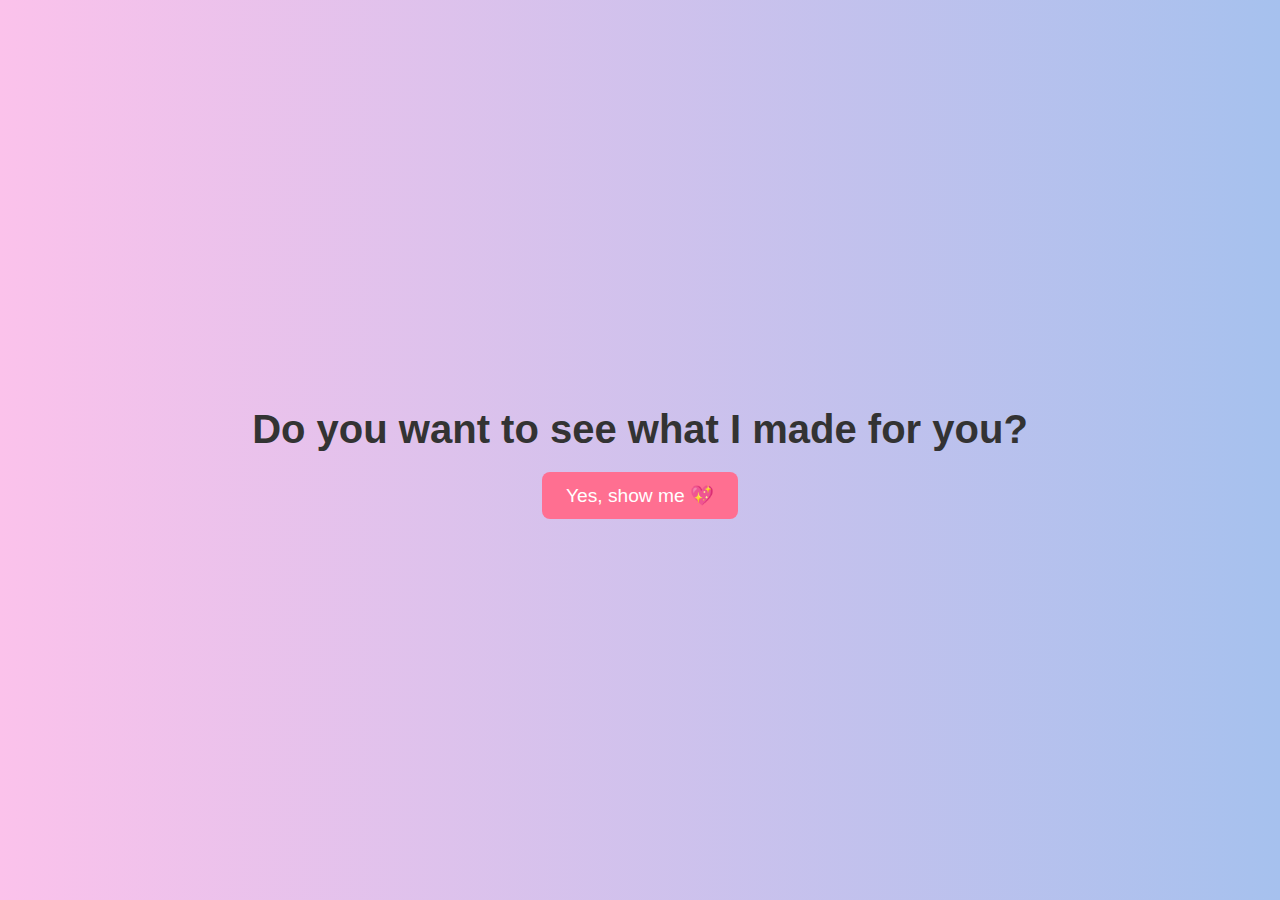
<file: index.html>
<!DOCTYPE html>
<html lang="en">
<head>
  <meta charset="UTF-8">
  <title>For You 💝</title>
  <style>
    body {
      background: linear-gradient(to right, #fbc2eb, #a6c1ee);
      font-family: 'Segoe UI', sans-serif;
      text-align: center;
      color: #333;
      height: 100vh;
      margin: 0;
      display: flex;
      flex-direction: column;
      justify-content: center;
      align-items: center;
    }
    h1 { font-size: 2.5rem; margin-bottom: 20px; }
    button {
      padding: 12px 24px;
      font-size: 1.2rem;
      border: none;
      background-color: #ff6f91;
      color: white;
      border-radius: 8px;
      cursor: pointer;
    }
    button:hover {
      background-color: #ff3f6c;
    }
  </style>
</head>
<body>
  <h1>Do you want to see what I made for you?</h1>
  <button onclick="location.href='surprise.html'">Yes, show me 💖</button>
</body>
</html>
</file>
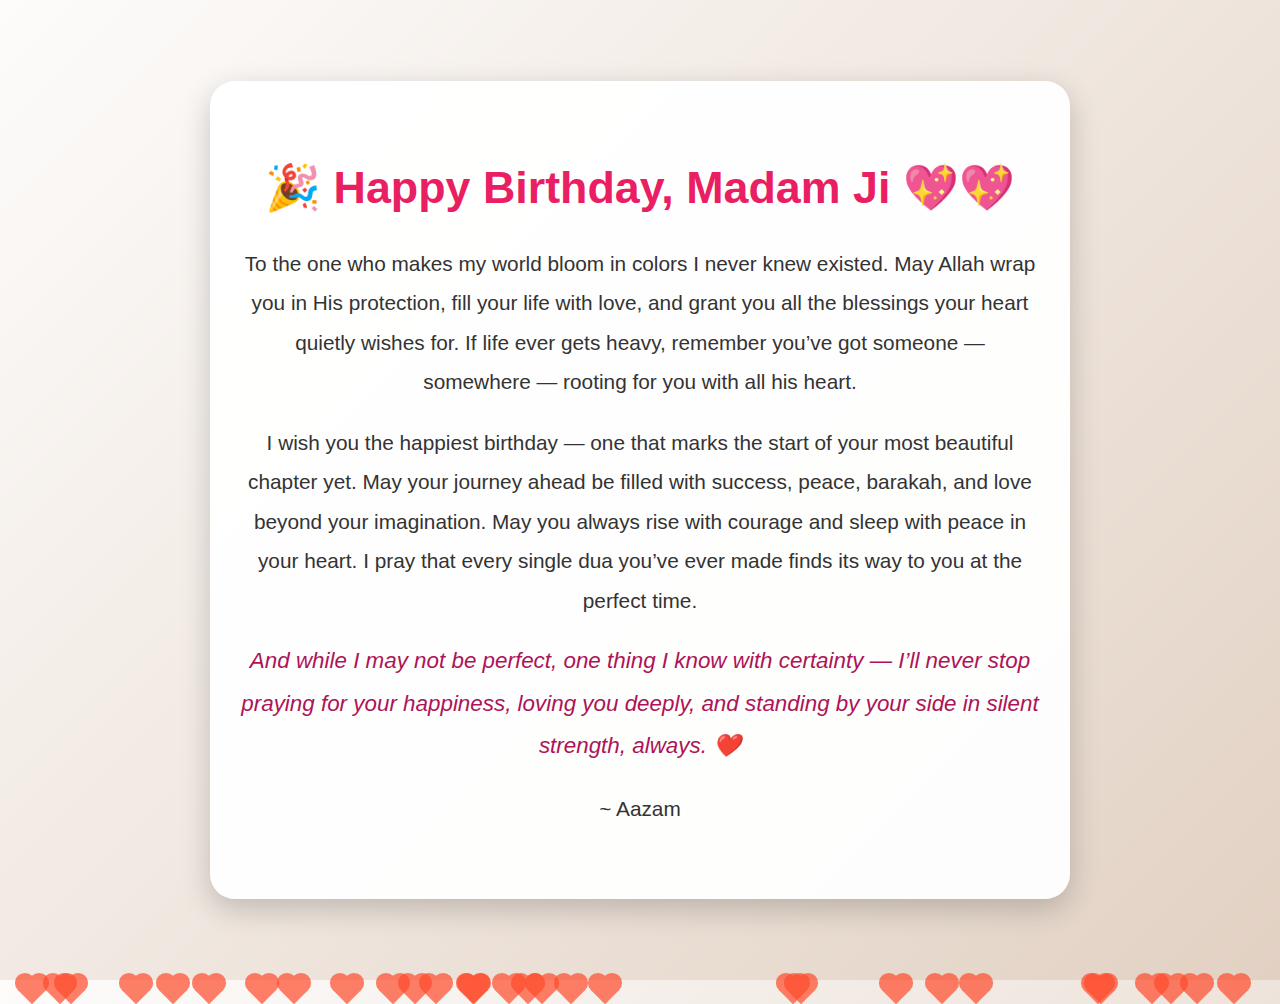
<file: birthday.html>
<!DOCTYPE html>
<html lang="en">
<head>
  <meta charset="UTF-8">
  <title>Happy Birthday 💖</title>
  <style>
    body {
      margin: 0;
      padding: 0;
      background: linear-gradient(135deg, #fdfcfb 0%, #e2d1c3 100%);
      font-family: 'Segoe UI', sans-serif;
      color: #333;
      overflow-x: hidden;
    }

    .wrapper {
      min-height: 100vh;
      display: flex;
      align-items: center;
      justify-content: center;
      padding: 40px 20px;
    }

    .message-box {
      max-width: 800px;
      background: rgba(255, 255, 255, 0.95);
      padding: 50px 30px;
      border-radius: 25px;
      box-shadow: 0 10px 30px rgba(0,0,0,0.2);
      text-align: center;
      animation: fadeIn 1.5s ease-out;
    }

    h1 {
      font-size: 2.8rem;
      margin-bottom: 30px;
      color: #e91e63;
    }

    p {
      font-size: 1.3rem;
      line-height: 1.9;
      margin-bottom: 20px;
    }

    .quote {
      font-style: italic;
      font-size: 1.4rem;
      color: #ad1457;
      margin-top: 20px;
    }

    @keyframes fadeIn {
      from { opacity: 0; transform: translateY(30px); }
      to { opacity: 1; transform: translateY(0); }
    }

    /* Floating hearts */
    .heart {
      position: absolute;
      width: 20px;
      height: 20px;
      background: #ff4b2b;
      transform: rotate(45deg);
      animation: float 6s infinite ease-in;
      opacity: 0.7;
    }

    .heart::before,
    .heart::after {
      content: '';
      width: 20px;
      height: 20px;
      background: #ff4b2b;
      border-radius: 50%;
      position: absolute;
    }

    .heart::before { top: -10px; left: 0; }
    .heart::after { left: -10px; top: 0; }

    @keyframes float {
      0% { transform: translateY(0) rotate(45deg); opacity: 0.8; }
      100% { transform: translateY(-800px) rotate(45deg); opacity: 0; }
    }
  </style>
</head>
<body>
  <div class="wrapper">
    <div class="message-box">
  <h1>🎉 <strong> Happy Birthday, Madam Ji 💖💖</strong></h1>

  <p>
    To the one who makes my world bloom in colors I never knew existed.
    May Allah wrap you in His protection, fill your life with love, and grant you all the blessings your heart quietly wishes for.
    If life ever gets heavy, remember you’ve got someone — somewhere — rooting for you with all his heart.
  </p>
  <p>
    I wish you the happiest birthday — one that marks the start of your most beautiful chapter yet.
    May your journey ahead be filled with success, peace, barakah, and love beyond your imagination.
    May you always rise with courage and sleep with peace in your heart.
    I pray that every single dua you’ve ever made finds its way to you at the perfect time.
  </p>

  <p class="quote">
    And while I may not be perfect, one thing I know with certainty — I’ll never stop praying for your happiness,
    loving you deeply, and standing by your side in silent strength, always. ❤️

    <p>~ Aazam</p>
  </p>
</div>


  <!-- Floating hearts animation -->
  <script>
    for (let i = 0; i < 30; i++) {
      const heart = document.createElement('div');
      heart.className = 'heart';
      heart.style.left = Math.random() * 100 + 'vw';
      heart.style.animationDuration = (4 + Math.random() * 4) + 's';
      document.body.appendChild(heart);
    }
  </script>

  <!-- Music player -->
  <audio id="bg-music" src="your-music.mp3" loop></audio>
  <script>
    const urlParams = new URLSearchParams(window.location.search);
    if (urlParams.get("music") === "true") {
      const audio = document.getElementById("bg-music");
      audio.play().catch(() => {
        console.log("Autoplay blocked by browser.");
      });
    }
  </script>
</body>
</html>
</file>
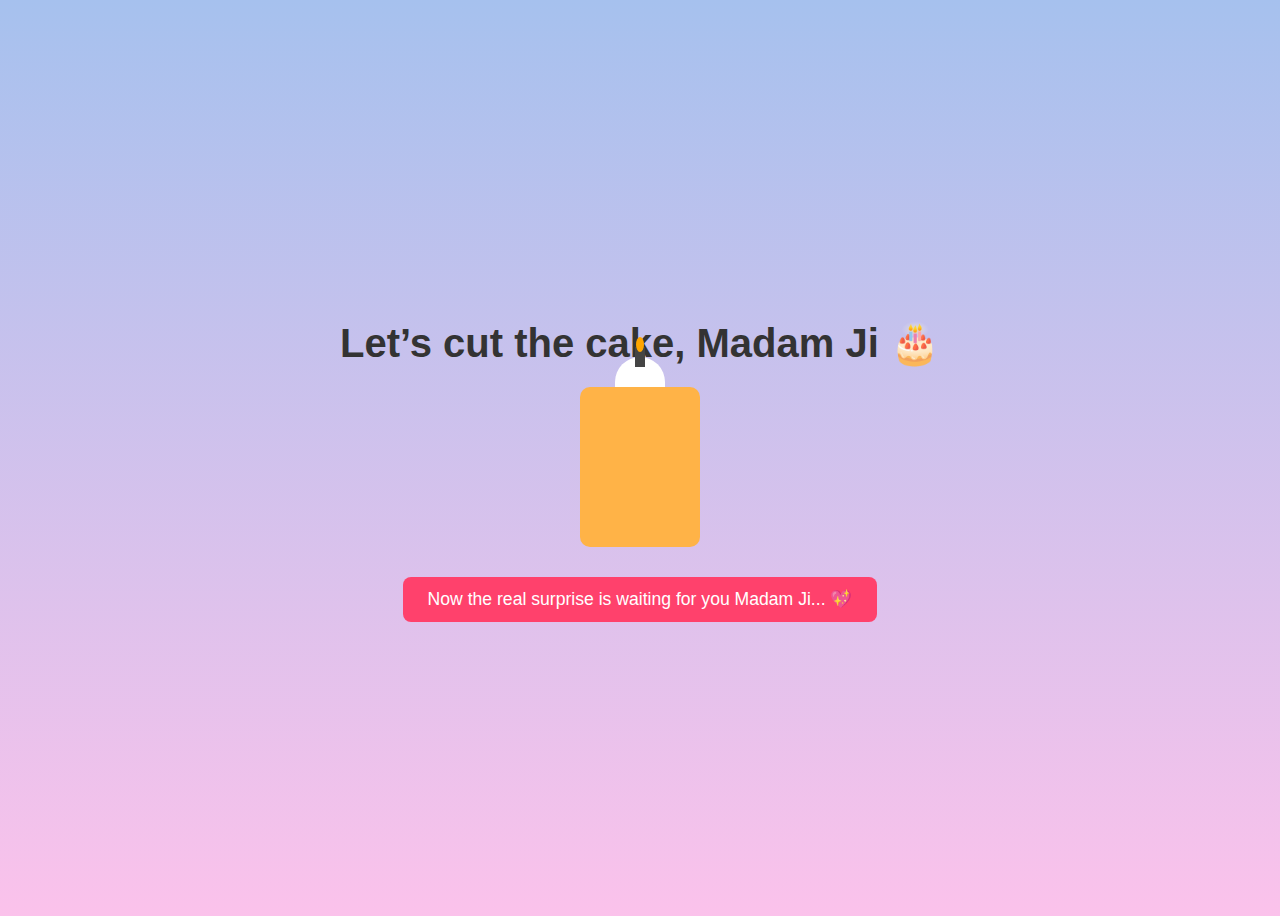
<file: cake.html>
<!DOCTYPE html>
<html lang="en">
<head>
  <meta charset="UTF-8">
  <title>Let’s Cut the Cake 🎂</title>
  <style>
    body {
      background: linear-gradient(to top, #fbc2eb, #a6c1ee);
      font-family: 'Segoe UI', sans-serif;
      display: flex;
      flex-direction: column;
      align-items: center;
      justify-content: center;
      height: 100vh;
      color: #333;
      text-align: center;
      overflow: hidden;
    }

    h1 {
      font-size: 2.5rem;
      margin-bottom: 20px;
    }

    .cake {
      width: 120px;
      height: 160px;
      background: #ffb347;
      border-radius: 10px;
      position: relative;
      animation: bounce 2s infinite;
      margin-bottom: 30px;
    }

    .cake::before {
      content: '';
      position: absolute;
      top: -30px;
      left: 35px;
      width: 50px;
      height: 30px;
      background: #fff;
      border-radius: 25px 25px 0 0;
    }

    .candle {
      position: absolute;
      top: -40px;
      left: 55px;
      width: 10px;
      height: 20px;
      background: #444;
    }

    .flame {
      position: absolute;
      top: -50px;
      left: 56px;
      width: 8px;
      height: 15px;
      background: orange;
      border-radius: 50%;
      animation: flicker 0.6s infinite alternate;
    }

    @keyframes bounce {
      0%, 100% { transform: translateY(0); }
      50% { transform: translateY(-10px); }
    }

    @keyframes flicker {
      from { transform: scale(1); opacity: 1; }
      to { transform: scale(1.2); opacity: 0.8; }
    }

    button {
      padding: 12px 25px;
      font-size: 1.1rem;
      border: none;
      border-radius: 8px;
      background-color: #ff416c;
      color: white;
      cursor: pointer;
      transition: 0.3s;
    }

    button:hover {
      background-color: #ff1c4d;
    }
  </style>
</head>
<body>
  <h1>Let’s cut the cake, Madam Ji 🎂</h1>

  <div class="cake">
    <div class="candle"></div>
    <div class="flame"></div>
  </div>

  <button id="goToBirthday">Now the real surprise is waiting for you Madam Ji... 💖</button>
<script>
  // Preserve ?music=true if it exists
  const params = new URLSearchParams(window.location.search);
  const hasMusic = params.get("music") === "true";
  const button = document.getElementById("goToBirthday");

  button.addEventListener("click", () => {
    const url = hasMusic ? "birthday.html?music=true" : "birthday.html";
    window.location.href = url;
  });
</script>
  <!-- Confetti popper -->
  <script src="https://cdn.jsdelivr.net/npm/canvas-confetti@1.
</file>
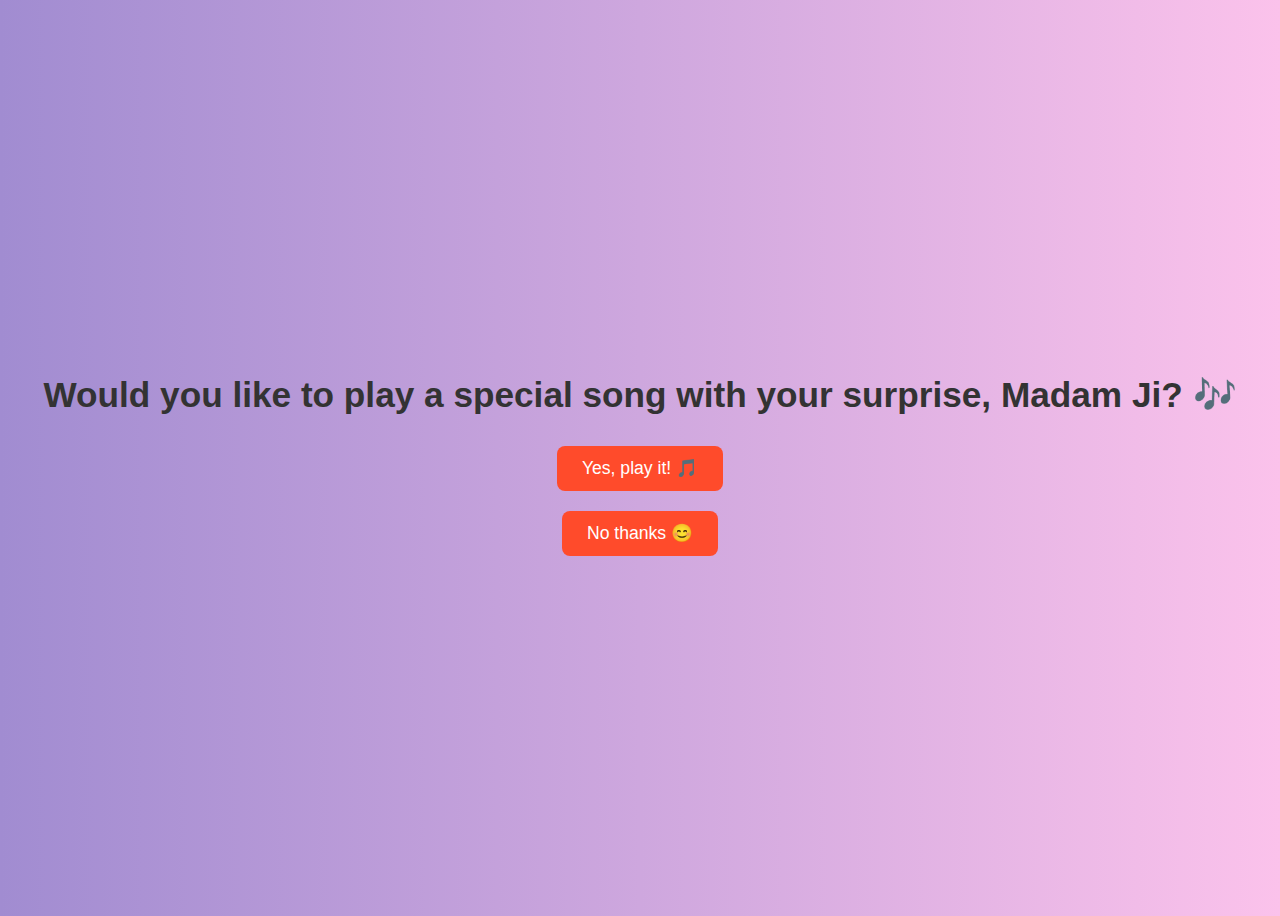
<file: music.html>
<!DOCTYPE html>
<html lang="en">
<head>
  <meta charset="UTF-8">
  <title>Play Music?</title>
  <style>
    body {
      background: linear-gradient(to right, #a18cd1, #fbc2eb);
      height: 100vh;
      display: flex;
      justify-content: center;
      align-items: center;
      flex-direction: column;
      font-family: 'Segoe UI', sans-serif;
      text-align: center;
      color: #333;
    }
    h1 {
      font-size: 2.2rem;
      margin-bottom: 20px;
    }
    button {
      margin: 10px;
      padding: 12px 25px;
      font-size: 1.1rem;
      border: none;
      border-radius: 8px;
      background: #ff4b2b;
      color: white;
      cursor: pointer;
      transition: background 0.3s ease;
    }
    button:hover {
      background: #ff416c;
    }
  </style>
</head>
<body>
  <h1>Would you like to play a special song with your surprise, Madam Ji? 🎶</h1>
  <button onclick="location.href='cake.html?music=true'">Yes, play it! 🎵</button>
  <button onclick="location.href='cake.html'">No thanks 😊</button>
</body>
</html>
</file>
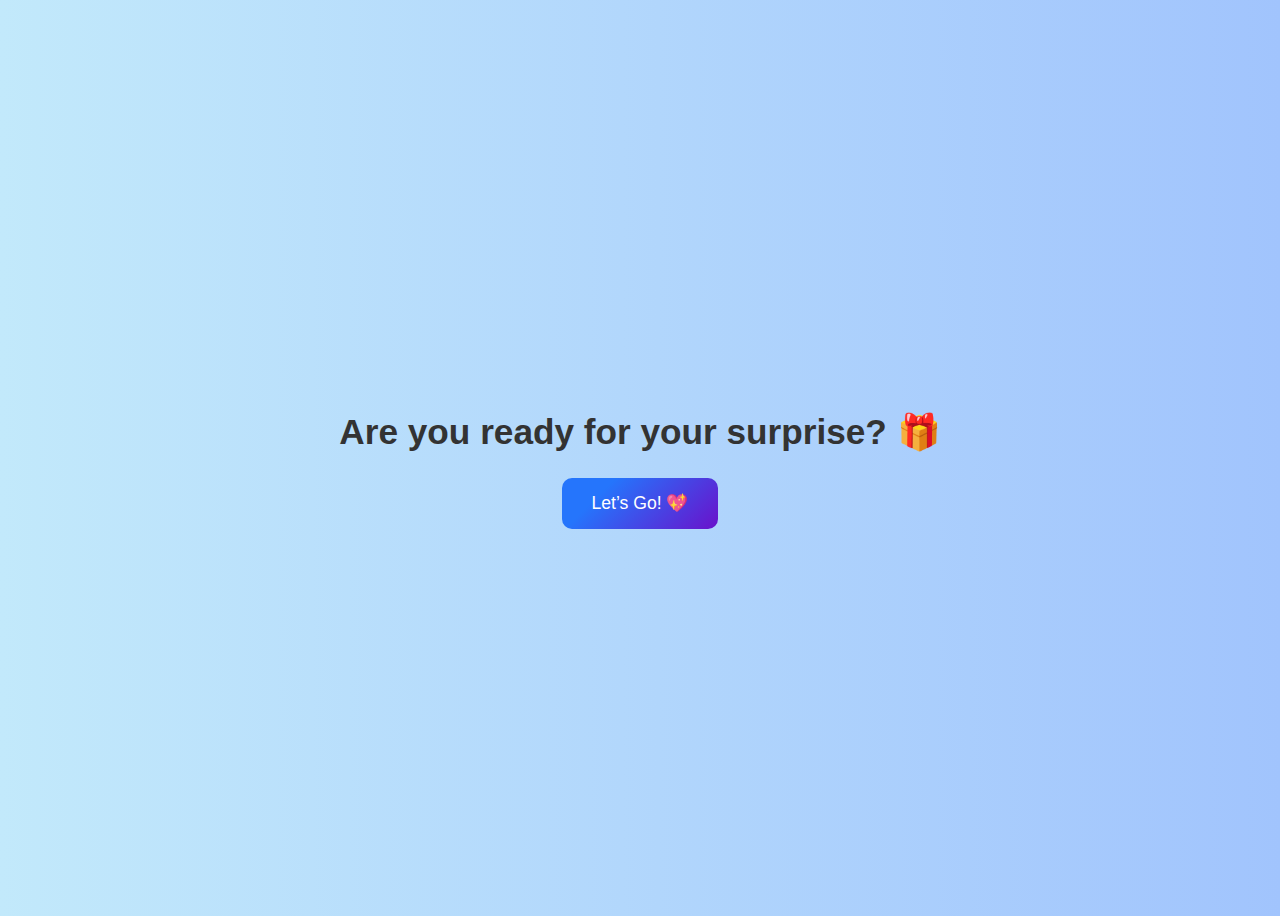
<file: surprise.html>
<!DOCTYPE html>
<html lang="en">
<head>
  <meta charset="UTF-8">
  <title>Your Surprise Awaits</title>
  <style>
    body {
      background: linear-gradient(to left, #a1c4fd, #c2e9fb);
      display: flex;
      flex-direction: column;
      align-items: center;
      justify-content: center;
      height: 100vh;
      font-family: 'Segoe UI', sans-serif;
      color: #333;
      text-align: center;
    }
    h1 {
      font-size: 2.2rem;
      margin-bottom: 25px;
    }
    button {
      padding: 15px 30px;
      font-size: 1.1rem;
      border: none;
      border-radius: 10px;
      background-color: #6a11cb;
      background-image: linear-gradient(315deg, #6a11cb 0%, #2575fc 74%);
      color: white;
      cursor: pointer;
      transition: transform 0.3s ease;
    }
    button:hover {
      transform: scale(1.1);
    }
  </style>
</head>
<body>
  <h1>Are you ready for your surprise? 🎁</h1>
  <button onclick="location.href='music.html'">Let’s Go! 💖</button>
</body>
</html>
</file>
